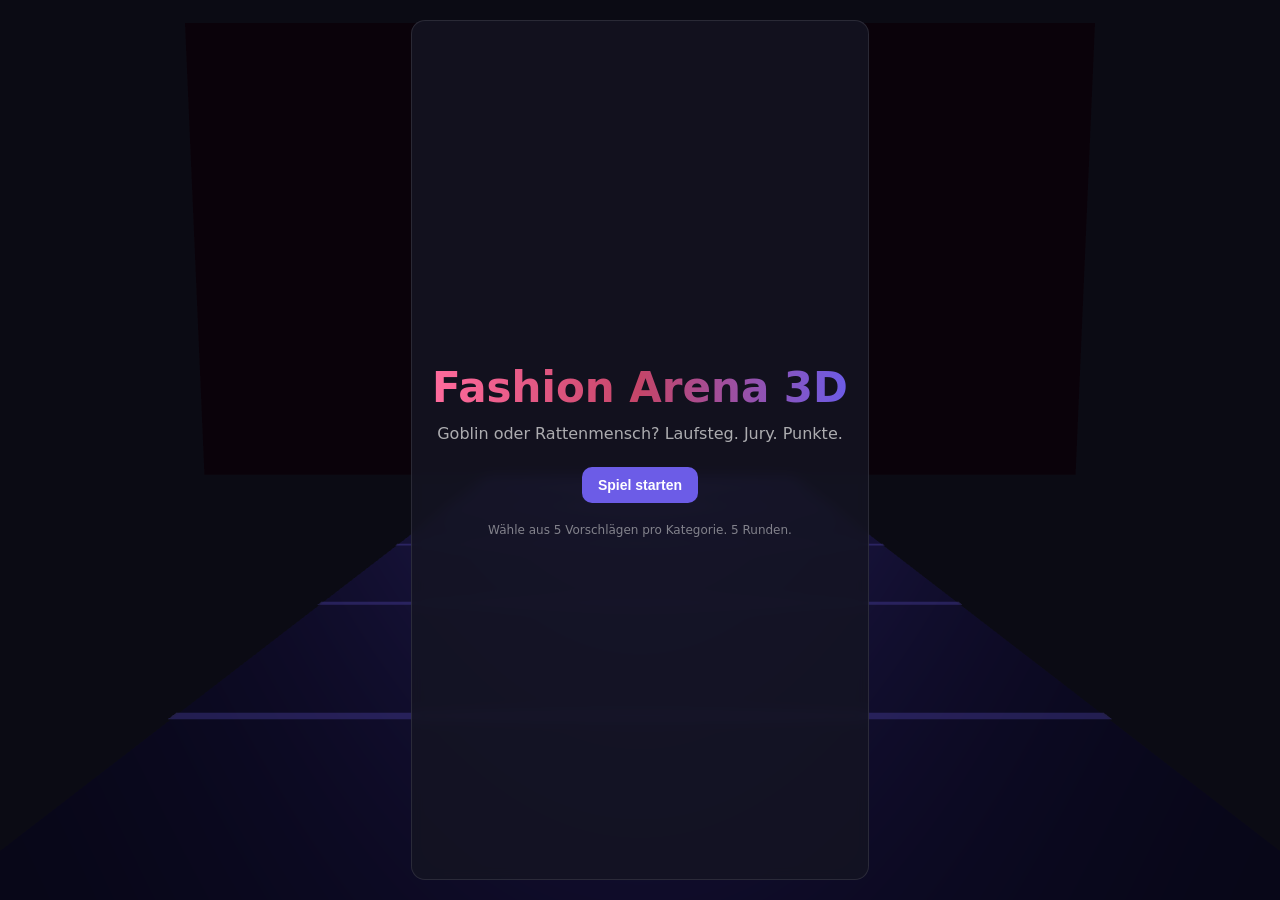
<file: index.html>
<!DOCTYPE html>
<html lang="de">
<head>
<meta charset="utf-8">
<meta name="viewport" content="width=device-width, initial-scale=1, maximum-scale=1, user-scalable=no">
<title>Fashion Arena 3D</title>
<link rel="stylesheet" href="./style.css">
<script type="importmap">
{
  "imports": { "three": "./assets/three.module.js" }
}
</script>
</head>
<body>
<div id="stage"></div>
<div id="ui"></div>
<script type="module" src="./src/main.js"></script>
</body>
</html>
</file>
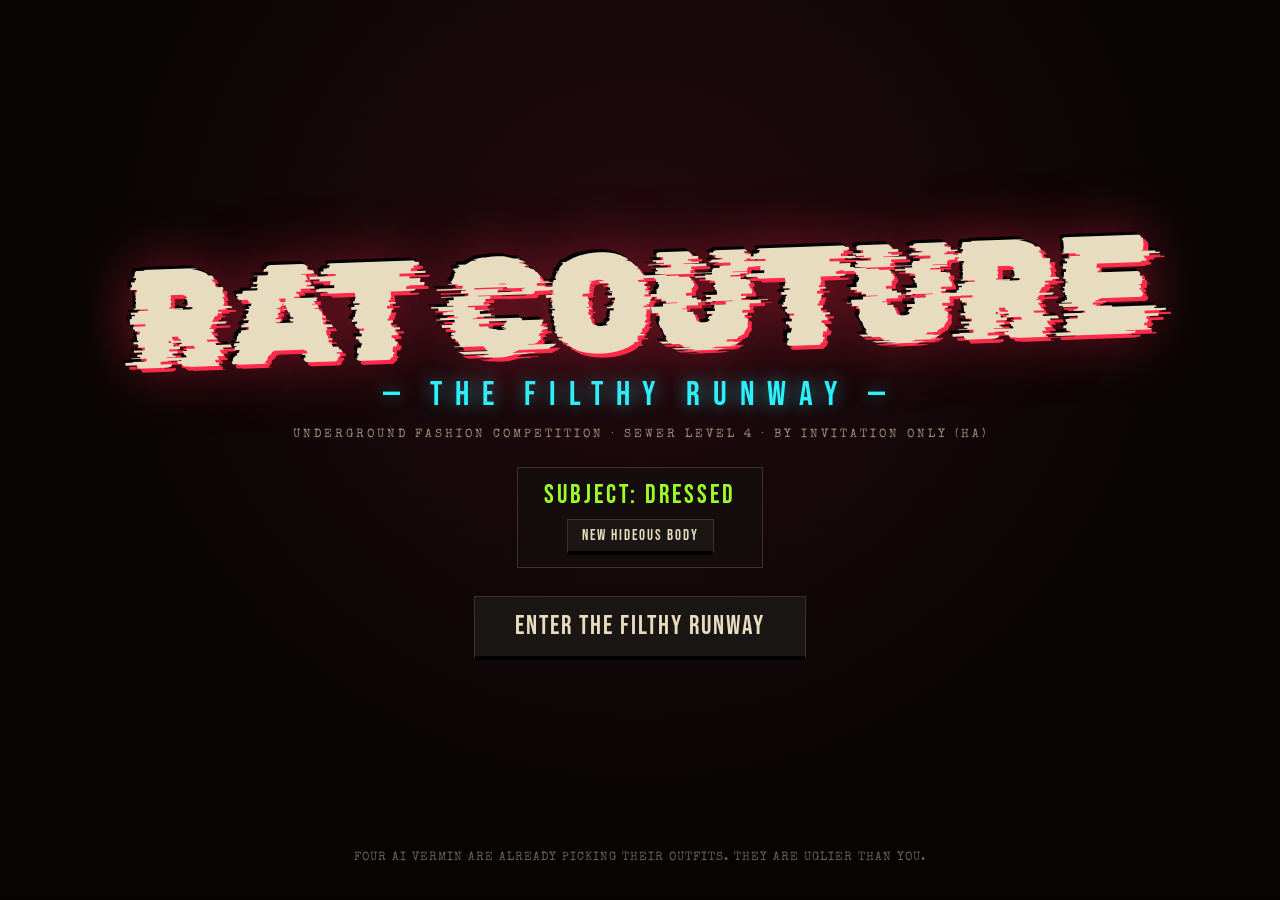
<file: rat-couture/index.html>
<!DOCTYPE html>
<html lang="en">
<head>
<meta charset="utf-8">
<meta name="viewport" content="width=device-width, initial-scale=1, maximum-scale=1, user-scalable=no">
<title>RAT COUTURE — THE FILTHY RUNWAY</title>
<link rel="preconnect" href="https://fonts.googleapis.com">
<link href="https://fonts.googleapis.com/css2?family=Rubik+Glitch&family=Special+Elite&family=Bebas+Neue&display=swap" rel="stylesheet">
<link rel="stylesheet" href="styles.css">
</head>
<body>
<div id="app">
  <canvas id="c"></canvas>

  <!-- grime overlays -->
  <div id="vignette"></div>
  <div id="scratch"></div>
  <div id="flash"></div>

  <!-- cinematic bars -->
  <div id="letterbox"><div class="bar top"></div><div class="bar bottom"></div></div>

  <!-- HUD -->
  <div id="hud">
    <div id="roundInfo" class="hidden"></div>
    <div id="scoreboard" class="hidden"></div>
    <div id="outfitTags" class="hidden"></div>
  </div>

  <!-- announcements -->
  <div id="banner" class="hidden">
    <div id="bannerKicker"></div>
    <div id="bannerText"></div>
    <div id="bannerSub"></div>
  </div>

  <!-- jury quote card -->
  <div id="quoteCard" class="hidden">
    <div id="quoteJuror"></div>
    <div id="quoteMark"></div>
    <div id="quoteText"></div>
  </div>

  <!-- outfit builder -->
  <div id="dresser" class="hidden">
    <div id="dresserHead">
      <div id="dresserTitle">DRESS YOUR VERMIN</div>
      <div id="dresserTheme"></div>
    </div>
    <div id="dresserCats"></div>
    <div id="dresserGrid"></div>
    <div id="dresserFoot">
      <button id="btnRandom" class="rbtn">?? RANDOMIZE THE FILTH ??</button>
      <div id="pickedList"></div>
      <button id="btnSend" class="rbtn send" disabled>SEND IT DOWN THE RUNWAY →</button>
    </div>
  </div>

  <!-- title screen -->
  <div id="titleScreen">
    <div class="titleGlow">RAT COUTURE</div>
    <div class="titleGlow2">— THE FILTHY RUNWAY —</div>
    <div class="titleTag">UNDERGROUND FASHION COMPETITION · SEWER LEVEL 4 · BY INVITATION ONLY (HA)</div>
    <div id="playerNameCard">
      <div id="playerName">…</div>
      <button id="btnRestyle" class="rbtn">NEW HIDEOUS BODY</button>
    </div>
    <button id="btnStart" class="rbtn start">ENTER THE FILTHY RUNWAY</button>
    <div class="titleFoot" id="errlog"></div>
    <div class="credit">FOUR AI VERMIN ARE ALREADY PICKING THEIR OUTFITS. THEY ARE UGLIER THAN YOU.</div>
  </div>

  <!-- scoreboard interstitial -->
  <div id="roundBoard" class="hidden">
    <div id="roundBoardTitle"></div>
    <div id="roundBoardRows"></div>
    <button id="btnNext" class="rbtn send">NEXT ROUND →</button>
  </div>

  <!-- finale -->
  <div id="finale" class="hidden">
    <div id="finaleKicker"></div>
    <div id="finaleName"></div>
    <div id="finaleSub"></div>
    <div id="finaleRows"></div>
    <button id="btnAgain" class="rbtn send">RUNWAY, AGAIN. WE NEVER LEARN.</button>
  </div>

  <!-- STEP 2: character creation lab -->
  <div id="creator" class="hidden">
    <div id="creatorHead">
      <button id="btnCreatorBack" class="rbtn cbtn">&larr; TITLE</button>
      <div id="creatorTitle">CHARACTER CREATION</div>
      <div id="creatorSub">SPECIMEN PREPARATION LAB · LEVEL 4 · GLOVES MANDATORY</div>
      <div id="viewCtl">
        <span id="viewLbl">STAGE VIEW:</span>
        <button class="vbtn" data-th="0">FRONT</button>
        <button class="vbtn" data-th="1.5708">SIDE</button>
        <button class="vbtn" data-th="3.1416">BACK</button>
        <button class="vbtn" id="zoomIn">+ZOOM</button>
        <button class="vbtn" id="zoomOut">−ZOOM</button>
      </div>
      <div id="dragHint">DRAG TO ROTATE 360° · WHEEL / PINCH TO ZOOM</div>
    </div>
    <div id="creatorDrag"></div>
    <div id="creatorPanel"></div>
    <div id="creatorFoot">
      <button id="btnFreak" class="rbtn">CREATE RANDOM FREAK</button>
      <div id="nameWrap">
        <input id="ratName" maxlength="26" placeholder="NAME YOUR VERMIN" autocomplete="off" spellcheck="false">
        <button id="btnNameDice" class="rbtn cbtn" title="random name">&rarr;⟳</button>
      </div>
      <button id="btnConfirm" class="rbtn acid">ENTER THE FILTHY RUNWAY</button>
    </div>
  </div>

  <div id="skipTip" class="hidden">TAP / SPACE TO SKIP</div>
</div>

<script src="js/vendor/three.min.js"></script>
<script src="js/util.js"></script>
<script src="js/textures.js"></script>
<script src="js/data.js"></script>
<script src="js/rat.js"></script>
<script src="js/fashion.js"></script>
<script src="js/world.js"></script>
<script src="js/jury.js"></script>
<script src="js/ui.js"></script>
<script src="js/creator.js"></script>
<script src="js/errtrace.js"></script>
<script>window.__trace=[];window.addEventListener('error',e=>{document.title+='|ERR '+e.message;
RC.ui&&RC.ui.err&&RC.ui.err(e.message);});</script>
<script src="js/main.js"></script>
</body>
</html>
</file>
<file: style.css>
* { box-sizing: border-box; margin: 0; padding: 0; }
html, body { width: 100%; height: 100%; overflow: hidden; font-family: 'Segoe UI', system-ui, sans-serif; background: #0b0b14; color: #eee; }
#stage { position: fixed; inset: 0; z-index: 0; pointer-events: none; }
#stage canvas { pointer-events: none; }
#ui { position: fixed; inset: 0; z-index: 10; pointer-events: none; }
#ui .panel { pointer-events: auto; }
button { cursor: pointer; border: none; border-radius: 10px; padding: 10px 16px; font-size: 14px; font-weight: 600; background: #6c5ce7; color: #fff; transition: transform .1s, background .2s; }
button:hover { background: #7d6ff0; transform: translateY(-1px); }
button:disabled { opacity: .5; cursor: not-allowed; }
.card { background: rgba(20,20,35,.85); backdrop-filter: blur(6px); border: 1px solid rgba(255,255,255,.1); border-radius: 14px; padding: 16px; }
.title { font-size: 42px; font-weight: 800; text-align: center; background: linear-gradient(90deg,#ff6b9d,#c44569,#6c5ce7); -webkit-background-clip: text; background-clip: text; color: transparent; }
.subtitle { text-align: center; opacity: .7; margin-bottom: 12px; }
.center { display: flex; flex-direction: column; align-items: center; justify-content: center; height: 100%; gap: 12px; padding: 20px; }
.menu-btns { display: flex; gap: 12px; flex-wrap: wrap; justify-content: center; }
.overlay { position: absolute; inset: 0; display: flex; align-items: center; justify-content: center; padding: 20px; }
.hud { position: absolute; top: 16px; left: 16px; right: 16px; display: flex; justify-content: space-between; align-items: flex-start; gap: 12px; pointer-events: none; }
.hud .chip { pointer-events: auto; background: rgba(20,20,35,.8); padding: 8px 12px; border-radius: 10px; border:1px solid rgba(255,255,255,.1); }
.round-info { text-align: center; }
.theme { font-size: 22px; font-weight: 700; color: #ff6b9d; }
.categories { display: grid; grid-template-columns: repeat(auto-fit,minmax(120px,1fr)); gap: 8px; margin-top: 12px; }
.cat-btn { background: rgba(255,255,255,.08); color: #eee; padding: 8px; border-radius: 8px; font-size: 13px; }
.cat-btn.active { background: #6c5ce7; }
.options { display: grid; grid-template-columns: repeat(auto-fit,minmax(150px,1fr)); gap: 10px; margin-top: 12px; max-height: 50vh; overflow: auto; }
.option { background: rgba(255,255,255,.06); border: 2px solid transparent; border-radius: 10px; padding: 10px; cursor: pointer; }
.option.selected { border-color: #ff6b9d; }
.swatch { width: 28px; height: 28px; border-radius: 50%; display: inline-block; margin-right: 8px; vertical-align: middle; border: 1px solid rgba(255,255,255,.3); }
.scoreboard { width: 100%; max-width: 600px; }
.score-row { display: flex; justify-content: space-between; padding: 6px 0; border-bottom: 1px solid rgba(255,255,255,.1); }
.winner { font-size: 32px; color: #ffd700; text-align: center; }
.dressing { max-width: 900px; width: 100%; }
@media (max-width: 600px) { .title { font-size: 28px; } .options { grid-template-columns: repeat(2,1fr); } }
</file>
<file: rat-couture/styles.css>
/* ============= RAT COUTURE — dirty underground zine UI ============= */
:root {
  --acid: #9dff2a;
  --blood: #ff2a4a;
  --rot: #6a8a2a;
  --bone: #e8dcc0;
  --shit: #8a6a3a;
  --neon-c: #2af5ff;
  --panel: #131211;
}
* { box-sizing: border-box; -webkit-tap-highlight-color: transparent; }
html, body {
  margin: 0; padding: 0; height: 100%; overflow: hidden;
  background: #050505; color: var(--bone);
  font-family: 'Special Elite', 'Courier New', monospace;
  user-select: none;
}
#app { position: fixed; inset: 0; }
#c { position: absolute; inset: 0; width: 100%; height: 100%; display: block; }

/* grime passes over the whole render */
#vignette {
  position: absolute; inset: 0; pointer-events: none; z-index: 3;
  background:
    radial-gradient(ellipse at 50% 42%, transparent 38%, rgba(0,0,0,.55) 88%, rgba(0,0,0,.8) 100%),
    linear-gradient(rgba(20,10,4,.12), rgba(8,12,4,.18));
  mix-blend-mode: multiply;
}
#scratch {
  position: absolute; inset: 0; pointer-events: none; z-index: 4; opacity: .5;
  background-image:
    repeating-linear-gradient(105deg, transparent 0 46px, rgba(255,255,255,.018) 46px 47px, transparent 47px 90px),
    repeating-linear-gradient(-80deg, transparent 0 120px, rgba(0,0,0,.05) 120px 121px, transparent 121px 220px);
}
#flash {
  position: absolute; inset: 0; background: #fff; opacity: 0;
  pointer-events: none; z-index: 8; transition: opacity .09s linear;
}
#flash.on { opacity: .92; }

.hidden { display: none !important; }

/* cinematic letterbox */
#letterbox { position: absolute; inset: 0; pointer-events: none; z-index: 6; }
#letterbox .bar {
  position: absolute; left: 0; right: 0; height: 7%;
  background: linear-gradient(#000, #0c0b0a);
  box-shadow: 0 0 18px rgba(0,0,0,.8);
  transition: transform .7s cubic-bezier(.7,0,.3,1);
}
#letterbox .bar.top { top: 0; transform: translateY(-100%); }
#letterbox .bar.bottom { bottom: 0; transform: translateY(100%); }
#letterbox.on .bar.top { transform: translateY(0); }
#letterbox.on .bar.bottom { transform: translateY(0); }

/* ================= HUD ================= */
#hud { position: absolute; inset: 0; pointer-events: none; z-index: 10; }
#roundInfo {
  position: absolute; top: 9%; left: 3%; min-width: 210px;
  background: rgba(10,9,8,.82); border: 1px solid #2c2620;
  border-left: 4px solid var(--blood); padding: 10px 14px;
  transform: skewX(-4deg);
}
#roundInfo h2 { margin: 0; font-family: 'Bebas Neue', Impact, sans-serif; font-size: 30px; letter-spacing: 2px; color: var(--acid); }
#roundInfo .sub { font-size: 12px; color: #9a8f7a; letter-spacing: 1px; }
#roundInfo .now { font-size: 13px; color: var(--bone); margin-top: 6px; }

#scoreboard {
  position: absolute; top: 9%; right: 2.5%; min-width: 190px;
  background: rgba(10,9,8,.82); border: 1px solid #2c2620;
  padding: 8px 12px; transform: skewX(3deg);
}
#scoreboard h3 { margin: 0 0 6px; font-family: 'Bebas Neue', Impact; font-size: 15px; letter-spacing: 3px; color: #9a8f7a; }
.sbrow { display: flex; justify-content: space-between; gap: 12px; font-size: 13px; padding: 2px 0; }
.sbrow .nm { max-width: 130px; overflow: hidden; text-overflow: ellipsis; white-space: nowrap; }
.sbrow.you .nm { color: var(--acid); }
.sbrow .pts { font-weight: bold; }

#outfitTags { position: absolute; bottom: 3%; left: 3%; display: flex; gap: 6px; flex-wrap: wrap; max-width: 40%; }
#outfitTags span {
  font-size: 11px; letter-spacing: 1px; padding: 2px 7px;
  background: rgba(20,18,14,.8); border: 1px solid #3a342a; color: var(--acid);
}

/* ================= banner ================= */
#banner {
  position: absolute; top: 16%; left: 0; right: 0; z-index: 12;
  text-align: center; pointer-events: none;
}
#bannerKicker {
  font-size: 14px; letter-spacing: 8px; color: #9a8f7a; margin-bottom: 6px;
  text-transform: uppercase;
}
#bannerText {
  font-family: 'Rubik Glitch', 'Bebas Neue', Impact, sans-serif;
  font-size: clamp(40px, 7vw, 92px); line-height: .95;
  color: var(--bone);
  text-shadow: 3px 3px 0 var(--blood), -2px -2px 0 #000, 0 0 40px rgba(255,42,74,.35);
  transform: rotate(-1.5deg);
  animation: slam .4s cubic-bezier(.2,2,.4,1);
}
@keyframes slam { 0% { transform: scale(2.6) rotate(-1.5deg); opacity: 0; } 100% { transform: scale(1) rotate(-1.5deg); opacity: 1; } }
#bannerSub { margin-top: 10px; font-size: 15px; color: var(--acid); letter-spacing: 3px; }

/* ================= jury quote card ================= */
#quoteCard {
  position: absolute; bottom: 11%; left: 50%; transform: translateX(-50%) rotate(-1deg);
  z-index: 13; max-width: 620px; text-align: center;
  background: rgba(8,7,6,.9); border: 1px solid #2c2620;
  border-top: 3px solid var(--acid);
  padding: 14px 26px 18px;
  animation: qin .25s ease-out;
}
@keyframes qin { from { transform: translateX(-50%) translateY(24px) rotate(-1deg); opacity: 0; } }
#quoteJuror { font-family: 'Bebas Neue', Impact; font-size: 20px; letter-spacing: 2px; color: var(--neon-c); }
#quoteMark { font-family: 'Rubik Glitch', Impact; font-size: 42px; color: var(--bone); text-shadow: 2px 2px 0 var(--blood); }
#quoteText { font-size: 15px; color: #cfc4ae; font-style: italic; margin-top: 4px; }

/* ================= buttons ================= */
.rbtn {
  font-family: 'Bebas Neue', Impact, sans-serif; font-size: 20px; letter-spacing: 2px;
  color: var(--bone); background: #1a1613; border: 1px solid #3a322a;
  border-bottom: 4px solid #000; padding: 10px 22px; cursor: pointer;
  transition: transform .08s, background .12s, color .12s;
}
.rbtn:hover { background: #2a2218; color: var(--acid); }
.rbtn:active { transform: translateY(2px); }
.rbtn.send { background: var(--blood); border-color: #7a1226; color: #fff; }
.rbtn.send:hover { background: #ff4a64; color: #fff; }
.rbtn.send:disabled { background: #3a2c2c; color: #8a7a72; cursor: not-allowed; border-color: #2a2222; }

/* ================= title ================= */
#titleScreen {
  position: absolute; inset: 0; z-index: 20; display: flex;
  flex-direction: column; align-items: center; justify-content: center;
  background:
    radial-gradient(ellipse at 50% 30%, rgba(38,10,16,.88), rgba(5,4,3,.96) 70%),
    repeating-linear-gradient(0deg, #0a0908 0 3px, #0d0c0a 3px 6px);
}
.titleGlow {
  font-family: 'Rubik Glitch', Impact, sans-serif;
  font-size: clamp(56px, 11vw, 150px); color: var(--bone);
  text-shadow: 4px 4px 0 var(--blood), -3px -3px 0 #000, 0 0 60px rgba(255,42,74,.5);
  transform: rotate(-2deg); line-height: .9;
  animation: neonPulse 2.4s infinite ease-in-out;
}
@keyframes neonPulse {
  0%, 100% { text-shadow: 4px 4px 0 var(--blood), -3px -3px 0 #000, 0 0 60px rgba(255,42,74,.5); }
  47% { text-shadow: 4px 4px 0 var(--blood), -3px -3px 0 #000, 0 0 20px rgba(255,42,74,.2); }
  48% { text-shadow: 4px 4px 0 #6a6a6a, -3px -3px 0 #000; opacity: .7; }
  50% { text-shadow: 4px 4px 0 var(--blood), -3px -3px 0 #000, 0 0 60px rgba(255,42,74,.5); }
  51% { opacity: .85; }
  52% { opacity: 1; }
}
.titleGlow2 {
  font-family: 'Bebas Neue', Impact; font-size: clamp(18px, 3vw, 34px);
  letter-spacing: clamp(4px, 1vw, 14px); color: var(--neon-c);
  text-shadow: 0 0 18px rgba(42,245,255,.6); margin-top: 8px;
}
.titleTag { margin-top: 14px; font-size: 12px; letter-spacing: 3px; color: #9a8f7a; }
#playerNameCard {
  margin: 26px 0 6px; text-align: center;
  background: rgba(20,16,12,.7); border: 1px solid #3a322a; padding: 12px 26px;
}
#playerName {
  font-family: 'Bebas Neue', Impact; font-size: 26px; letter-spacing: 3px; color: var(--acid);
}
#btnRestyle { font-size: 15px; margin-top: 8px; padding: 6px 14px; }
#btnStart { margin-top: 22px; font-size: 26px; padding: 14px 40px; }
.credit { position: absolute; bottom: 4%; font-size: 12px; color: #6a6056; letter-spacing: 1px; text-align: center; padding: 0 20px; }
#errlog { position: absolute; bottom: 10%; left: 0; right: 0; text-align: center; font-size: 11px; color: #ff5a5a; max-height: 60px; overflow: hidden; }

/* ================= dresser ================= */
#dresser {
  position: absolute; left: 0; right: 0; bottom: 0; z-index: 15;
  background: linear-gradient(rgba(12,10,8,.96), rgba(8,6,5,.98));
  border-top: 2px solid var(--blood);
  padding: 10px 14px 12px; max-height: 62%;
  display: flex; flex-direction: column; gap: 8px;
}
#dresserHead { display: flex; align-items: baseline; gap: 16px; flex-wrap: wrap; }
#dresserTitle { font-family: 'Bebas Neue', Impact; font-size: 24px; letter-spacing: 2px; color: var(--bone); }
#dresserTheme { font-size: 13px; color: var(--acid); }
#dresserCats { display: flex; gap: 6px; flex-wrap: wrap; }
.catTab {
  font-family: 'Bebas Neue', Impact; font-size: 15px; letter-spacing: 2px;
  padding: 7px 14px; cursor: pointer; color: #9a8f7a;
  background: #16130f; border: 1px solid #2a241e;
}
.catTab.active { color: var(--blood); border-color: var(--blood); background: #1d130f; }
.catTab .st { color: var(--acid); margin-left: 6px; font-size: 12px; }
#dresserGrid {
  display: grid; grid-template-columns: repeat(auto-fill, minmax(215px, 1fr));
  gap: 6px; overflow-y: auto; padding-right: 4px; flex: 1;
  scrollbar-width: thin; scrollbar-color: var(--blood) #111;
}
.itemCard {
  background: #14110e; border: 1px solid #2a241e; padding: 8px 10px; cursor: pointer;
  transition: border-color .1s, background .1s, transform .06s;
}
.itemCard:hover { border-color: #6a5a44; transform: translateX(2px); }
.itemCard.sel {
  border-color: var(--acid); background: #1a1e10;
  box-shadow: 0 0 12px rgba(157,255,42,.15);
}
.itemCard h4 { margin: 0 0 2px; font-family: 'Bebas Neue', Impact; font-size: 16px; letter-spacing: 1px; color: var(--bone); }
.itemCard .fl { font-size: 11px; color: #9a8f7a; font-style: italic; line-height: 1.35; }
.itemCard .tg { margin-top: 5px; display: flex; gap: 4px; flex-wrap: wrap; }
.itemCard .tg b {
  font-size: 9px; letter-spacing: 1px; color: #0c0c0c; background: #6a6056; padding: 1px 5px;
}
.itemCard.sel .tg b { background: var(--acid); }
#dresserFoot { display: flex; align-items: center; gap: 12px; flex-wrap: wrap; }
#pickedList { flex: 1; font-size: 12px; color: #9a8f7a; min-width: 160px; }
#pickedList b { color: var(--acid); font-weight: normal; }

/* ================= round board / finale ================= */
#roundBoard, #finale {
  position: absolute; inset: 0; z-index: 16; display: flex;
  flex-direction: column; align-items: center; justify-content: center;
  background: rgba(5,4,4,.85); backdrop-filter: blur(2px);
}
#roundBoardTitle, #finaleKicker {
  font-family: 'Bebas Neue', Impact; font-size: clamp(28px, 5vw, 54px); letter-spacing: 4px;
  color: var(--bone); text-shadow: 3px 3px 0 var(--blood);
}
#roundBoardRows, #finaleRows {
  margin: 26px 0; display: flex; flex-direction: column; gap: 8px; min-width: 340px;
}
.fbRow { display: flex; gap: 16px; align-items: baseline; font-size: 18px; padding: 8px 18px; background: rgba(16,13,10,.9); border: 1px solid #2a241e; }
.fbRow .rank { font-family: 'Bebas Neue', Impact; font-size: 24px; color: #6a6056; width: 34px; }
.fbRow .nm { flex: 1; }
.fbRow .pts { font-size: 24px; color: var(--bone); }
.fbRow.winner { border-color: var(--acid); }
.fbRow.winner .rank, .fbRow.winner .nm { color: var(--acid); }
.fbRow.you .nm::after { content: ' (YOU)'; font-size: 12px; color: var(--acid); }
#finaleName {
  font-family: 'Rubik Glitch', Impact, sans-serif;
  font-size: clamp(34px, 6.5vw, 74px); color: var(--acid);
  text-shadow: 3px 3px 0 var(--blood), 0 0 44px rgba(157,255,42,.4);
  transform: rotate(-1deg); text-align: center;
}
#finaleSub { margin-top: 10px; font-size: 15px; color: #9a8f7a; letter-spacing: 2px; text-align: center; padding: 0 16px; }
#btnAgain, #btnNext { margin-top: 6px; }

/* ================= STEP 2: character creation lab ================= */
#creator { position: absolute; inset: 0; z-index: 21; pointer-events: none; }
#creator > * { pointer-events: auto; }
#creatorDrag {
  position: absolute; top: 0; bottom: 96px; left: min(404px, 42vw); right: 0;
  cursor: grab; touch-action: none;
}
#creatorDrag:active { cursor: grabbing; }
#creatorHead {
  position: absolute; top: 10px; left: 12px; right: 12px;
  display: flex; flex-wrap: wrap; align-items: center; gap: 8px 14px;
  pointer-events: none;
}
#creatorHead button, #viewCtl button { pointer-events: auto; }
#creatorTitle {
  font-family: 'Rubik Glitch', Impact, sans-serif;
  font-size: clamp(20px, 3.2vw, 36px); color: var(--bone);
  text-shadow: 2px 2px 0 var(--blood), -1px -1px 0 #000;
  transform: rotate(-1.2deg);
}
#creatorSub { font-size: 10px; letter-spacing: 2px; color: #9a8f7a; }
#viewCtl { margin-left: auto; display: flex; align-items: center; gap: 6px; flex-wrap: wrap; }
#viewLbl { font-size: 10px; letter-spacing: 2px; color: #6a6056; }
.vbtn {
  font-family: 'Bebas Neue', Impact, sans-serif; font-size: 13px; letter-spacing: 1px;
  color: var(--bone); background: #17130f; border: 1px solid #3a322a;
  border-bottom: 3px solid #000; padding: 5px 10px; cursor: pointer;
  transition: background .1s, color .1s;
}
.vbtn:hover { color: var(--acid); border-color: var(--acid); }
#dragHint { font-size: 10px; color: #6a6056; letter-spacing: 1px; }

#creatorPanel {
  position: absolute; top: 60px; left: 12px; bottom: 96px;
  width: min(392px, 42vw); overflow-y: auto;
  background: linear-gradient(rgba(14,12,10,.93), rgba(8,7,6,.97));
  border: 1px solid #2c2620; border-left: 4px solid var(--acid);
  padding: 12px 12px 18px;
  scrollbar-width: thin; scrollbar-color: var(--blood) #111;
  background-image: repeating-linear-gradient(0deg, rgba(255,255,255,.012) 0 2px, transparent 2px 5px);
}
.secHead {
  font-family: 'Bebas Neue', Impact, sans-serif; font-size: 16px; letter-spacing: 3px;
  color: var(--acid); margin: 16px 0 6px;
  border-bottom: 1px dashed #3a322a; padding-bottom: 3px;
}
.secHead:first-child { margin-top: 0; }
.subHead { font-size: 10px; letter-spacing: 2px; color: #9a8f7a; margin: 10px 0 4px; }
.optGrid { display: grid; grid-template-columns: 1fr 1fr; gap: 6px; }
.optBtn {
  background: #14110e; border: 1px solid #2a241e; color: #b9ad96;
  font-family: 'Bebas Neue', Impact, sans-serif; font-size: 14px; letter-spacing: 1px;
  padding: 7px 8px 8px; cursor: pointer; text-align: left; line-height: 1.12;
  display: flex; flex-direction: column; gap: 3px;
  transition: background .1s, border-color .1s, transform .06s;
}
.optBtn small { font-family: 'Special Elite', 'Courier New', monospace; font-size: 9px; color: #776c5c; letter-spacing: 0; line-height: 1.3; }
.optBtn:hover { border-color: #6a5a44; transform: translateX(2px); }
.optBtn.sel {
  border-color: var(--acid); background: #1a1e10; color: var(--bone);
  box-shadow: 0 0 10px rgba(157,255,42,.14);
}
.optBtn.sel small { color: var(--acid); }
.optBtn .sw { width: 100%; height: 10px; border: 1px solid #000; }
.chipRow { display: flex; flex-wrap: wrap; gap: 5px; }
.chip {
  font-family: 'Bebas Neue', Impact, sans-serif; font-size: 12px; letter-spacing: 1px;
  color: #9a8f7a; background: #14110e; border: 1px solid #2a241e;
  padding: 5px 9px; cursor: pointer;
  transition: background .1s, color .1s;
}
.chip:hover { color: var(--bone); border-color: #6a5a44; }
.chip.sel { color: #0c0c0c; background: var(--acid); border-color: var(--acid); }

#creatorFoot {
  position: absolute; left: 12px; right: 12px; bottom: 10px;
  display: flex; align-items: center; gap: 10px; flex-wrap: wrap;
  background: linear-gradient(rgba(14,12,10,.92), rgba(8,7,6,.95));
  border: 1px solid #2c2620; border-right: 4px solid var(--blood);
  padding: 8px 10px;
}
#nameWrap { display: flex; gap: 6px; align-items: center; flex: 1; min-width: 210px; }
#ratName {
  flex: 1; min-width: 0; background: #0d0b09; border: 1px solid #3a322a;
  border-bottom: 3px solid var(--blood);
  color: var(--acid); font-family: 'Bebas Neue', Impact, sans-serif;
  font-size: 20px; letter-spacing: 2px; padding: 7px 10px;
  text-transform: uppercase; outline: none;
}
#ratName::placeholder { color: #5a5248; }
#ratName:focus { border-color: var(--acid); }
.rbtn.cbtn { font-size: 15px; padding: 8px 12px; }
.rbtn.acid {
  background: linear-gradient(#b8ff4a, #7ecc17); color: #0c0c0c;
  border-color: #5a8a10; font-size: 21px; padding: 10px 24px;
  text-shadow: none;
}
.rbtn.acid:hover { background: #ccff66; color: #000; }

@media (max-width: 760px) {
  #creatorPanel { width: auto; left: 8px; right: 8px; top: 88px; bottom: 148px; }
  #creatorDrag { left: 0; bottom: 148px; }
  #viewCtl { margin-left: 0; }
  #creatorFoot { padding: 6px; gap: 6px; }
  .rbtn.acid { font-size: 18px; padding: 8px 16px; }
}

/* misc */
#skipTip {
  position: absolute; bottom: 3%; right: 3%; z-index: 14; font-size: 11px;
  letter-spacing: 2px; color: #6a6056;
}

/* mobile */
@media (max-width: 700px) {
  #scoreboard { transform: none; top: auto; bottom: 63vh; max-height: 30vh; overflow: auto; }
  #roundInfo { max-width: 46vw; }
  #dresser { max-height: 66%; }
  #quoteCard { bottom: 26%; max-width: 92vw; }
  .titleGlow { font-size: 15vw; }
}
</file>
